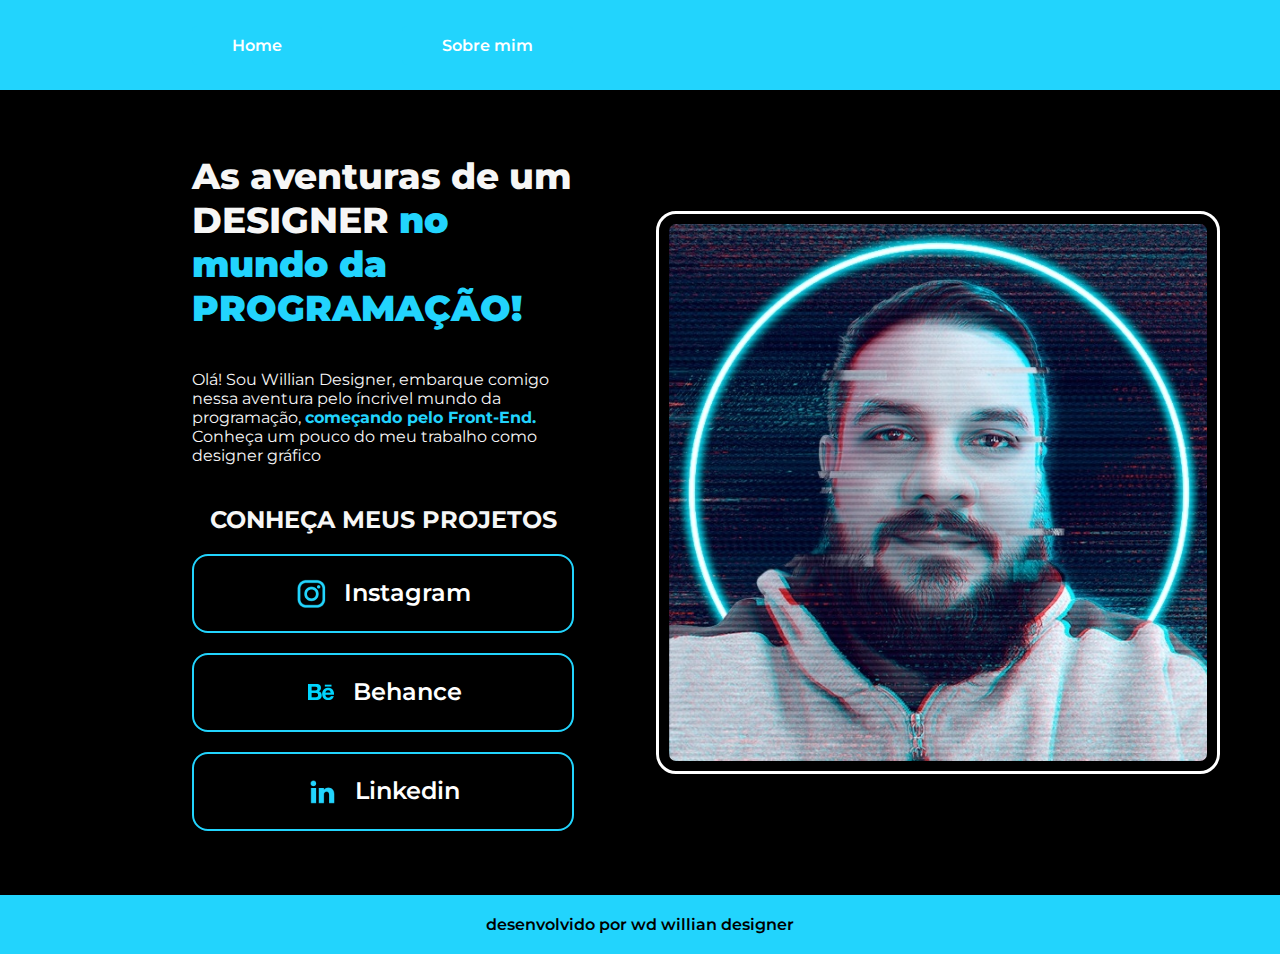
<file: index.html>
<!DOCTYPE html>
<html lang="pt-br">
<head>
    <meta charset="UTF-8"> 
    <meta http-equiv="X-UA-Compatible" content="IE=edge">
    <meta name="viewport" content="width=device-width, initial-scale=1.0">
    <title>Portifolio</title>
    <link rel="stylesheet" href="./style.css">
</head>
<body>
    
    <header class="topo">
        <nav class="topo__menu">
            <a class="topo__menu__link" href="index.html">Home</a>
            <a class="topo__menu__link" href="about.html">Sobre mim</a>
 
        </nav>
    </header>
    <main class="apresentacao">
        <section class="apresentacao__conteudo">
          <h1 class="apresentacao__conteudo__titulo">As aventuras de um DESIGNER
            <strong class="titulo-destaque">no mundo da PROGRAMAÇÃO!
            </strong></h1>
            <p class="apresentacao__conteudo__texto"> Olá! Sou Willian Designer, embarque comigo nessa aventura pelo íncrivel mundo da programação, <strong class="titulo-destaque">começando pelo Front-End.</strong> Conheça um pouco do meu trabalho como designer gráfico</p>
            <div class="apresentacao__links">
                <h2>CONHEÇA MEUS PROJETOS</h2>
               <a class="apresentacao__links__link" href="https://instagram.com/willian_designer">
                <img src="instagram.png" alt="icone do instagram">
                Instagram</a>
               <a class="apresentacao__links__link" href="https://behance.net/wdwilliandesign">
                <img src="behance logo.png" alt="icone behance">
                Behance</a>
               <a class="apresentacao__links__link" href="https://behance.net/wdwilliandesign">
                <img src="linkedin.png" alt="icone linkedin">
                Linkedin</a>
             </div>
            </section>
        <img class="banner01" src="fotoperfil.jpg" alt="Foto wd willian designer">

    </main>
 
    <footer class="rodape">
        <p>desenvolvido por wd willian designer</p>
    </footer>
</body>
</html>
</file>
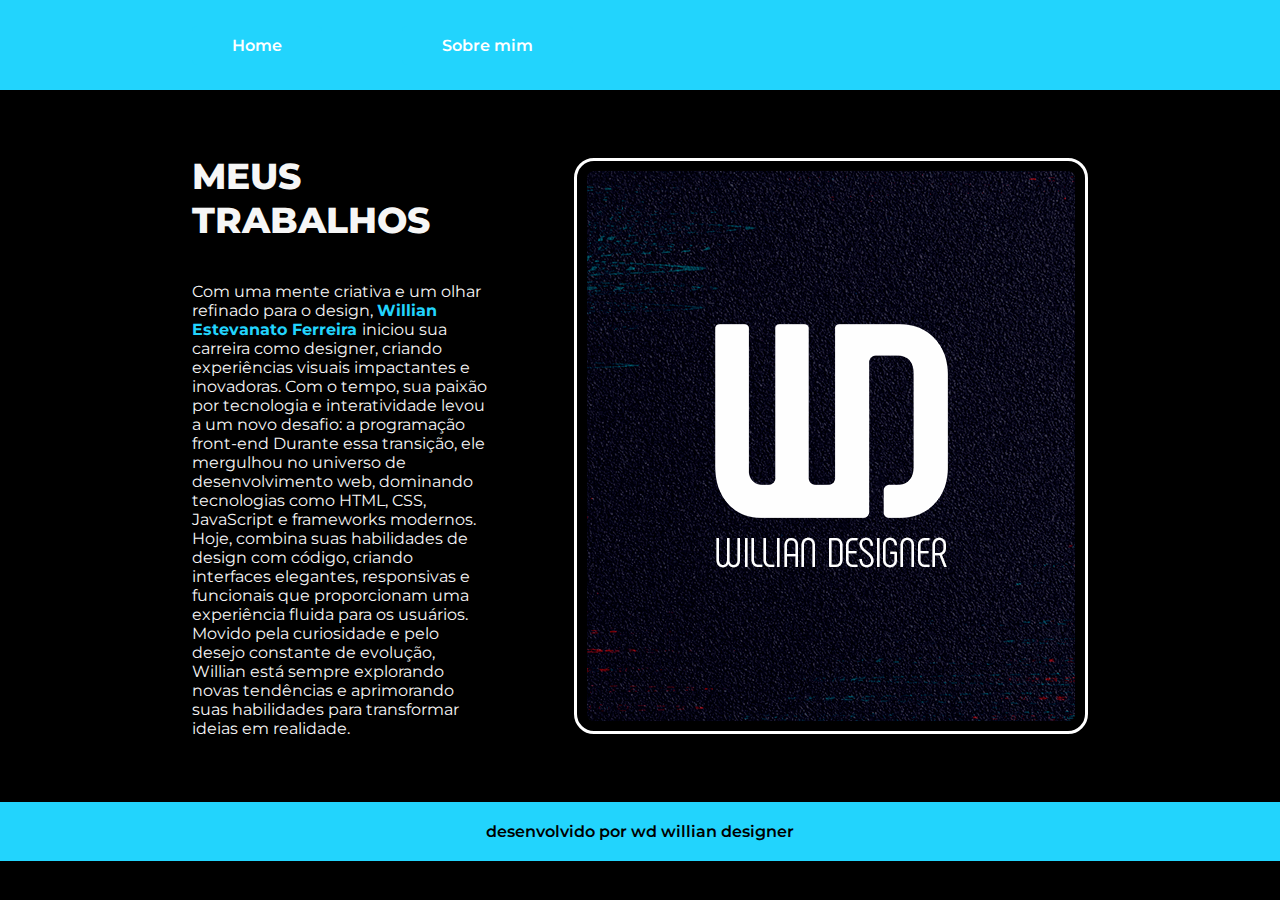
<file: about.html>
<!DOCTYPE html>
<html lang="pt-br">
    <head>
        <meta charset="UTF-8"> 
        <meta http-equiv="X-UA-Compatible" content="IE=edge">
        <meta name="viewport" content="width=device-width, initial-scale=1.0">
        <title>Sobre mim</title>
        <link rel="stylesheet" href="./style.css">
    </head>
    <body> 
        <header class="topo">
            <nav class="topo__menu">
                <a class="topo__menu__link" href="index.html">Home</a>
                <a class="topo__menu__link" href="about.html">Sobre mim</a>
     
            </nav>
        </header>
        <main class="apresentacao">
            <section class="apresentacao__conteudo">
                <h1 class="apresentacao__conteudo__titulo">MEUS TRABALHOS</h1>
                <P class="apresentacao__conteudo__texto">Com uma mente criativa e um olhar refinado para o design, <strong class="titulo-destaque">Willian Estevanato Ferreira </strong>iniciou sua carreira como designer, criando experiências visuais impactantes e inovadoras. Com o tempo, sua paixão por tecnologia e interatividade levou a um novo desafio: a programação front-end Durante essa transição, ele mergulhou no universo de desenvolvimento web, dominando tecnologias como HTML, CSS, JavaScript e frameworks modernos. Hoje, combina suas habilidades de design com código, criando interfaces elegantes, responsivas e funcionais que proporcionam uma experiência fluida para os usuários. Movido pela curiosidade e pelo desejo constante de evolução, Willian está sempre explorando novas tendências e aprimorando suas habilidades para transformar ideias em realidade.</P>
            </section>
            <img class="banner01" src="03.png" alt="Foto wd willian designer">


        </main>
        <footer class="rodape">
            <p>desenvolvido por wd willian designer</p>
        </footer>
     


    </body>
</html>
</file>
<file: style.css>
@import url('https://fonts.googleapis.com/css2?family=Montserrat:ital,wght@0,100..900;1,100..900&display=swap');

:root {
    --cor-primaria: #000000;
    --cor-secundaria: #f6f6f6;
    --cor-terciaria: #22D4FD;
}

* {
    margin: 0;
    padding: 0;
}
body{
    background-color: #000000;
    color: #F6F6F6;
}

.titulo-destaque {
    color: #22D4FD;
}
.apresentacao {
    padding: 5% 15%;
    display: flex;
    align-items: center;
    justify-content: space-between;
    gap: 82px;

}

.apresentacao__conteudo {
    width: 50%;
    display: flex;
    flex-direction: column;
    gap: 40px;
}

.apresentacao__conteudo__titulo {
   font-size: 2.25rem; 
   font-family: "Montserrat", serif;
  font-optical-sizing: auto;
  font-weight: 800;
  font-style: normal;;
}

.apresentacao__conteudo__texto {
    font-size: 1rem;
    font-family: "Montserrat", serif;
  font-optical-sizing: auto;
  font-weight: 400;
  font-style: normal;;
 
}

.apresentacao__links {

    display: flex;
    flex-direction: column;
    align-items: center;
    justify-content: space-between;
    gap: 20px;
    font-size: 1rem;
    font-family: "Montserrat", serif;
  font-optical-sizing: auto;
  font-weight: 600;
  font-style: normal;;
}

.apresentacao__links__link {
    /* background-color: #22D4FD; */
    display: flex;
    justify-content: center;
    gap: 16px;
    width: 378px;
    text-align: center;
    border-radius: 16px;
    font-size: 1.5rem;
    font-family: "Montserrat", serif;
    font-optical-sizing: auto;
    font-weight: 600;
    font-style: normal;
    padding: 21.5px 0px;
    text-decoration: none;
    color: #ffffff;
    border: 2px solid #22D4FD;
    border-radius: 16px;
  
   
}

.apresentacao__links__link:hover {
    background-color: rgb(0, 153, 255);
    opacity: 1;
    transform: scale(1.05)
   

}

.banner01 {
    width: 60%;
    border-radius: 20px;
    border: 3px solid rgb(255, 255, 255);
    padding: 10px;
}

.banner01:hover {
  opacity: 1;
  transform: scale(1.1)

}

.rodape {

    color: #000000;
    background-color: #22D4FD;
    font-size: 1rem;
    font-family: "Montserrat", serif;
    font-optical-sizing: auto;
    font-weight: 600;
    font-style: normal;
    padding: 20px;
    text-align: center;
}

.topo {
    background-color: #22D4FD;
    padding: 2% 2% 2% 15%;
  

}
.topo__menu {
    display: flex;
    gap: 80px;
}

.topo__menu__link {
    font-size: 1rem;
    font-family: "Montserrat", serif;
  font-optical-sizing: auto;
  font-weight: 600;
  font-style: normal;
  color: #ffffff;
  text-decoration: none;
  background-color: #22D4FD;
  border-radius: 5px;
  padding: 10px 40px;

}

.topo__menu__link:hover {
    background-color: #001224;
    opacity: 1;
    transform: scale(1.05)
}

@media (max-width: 1200px) {
    .apresentacao {
        flex-direction: column-reverse;
        padding: 5%;
        
    }
    .apresentacao__conteudo {
        width: auto;
    }
}
</file>
